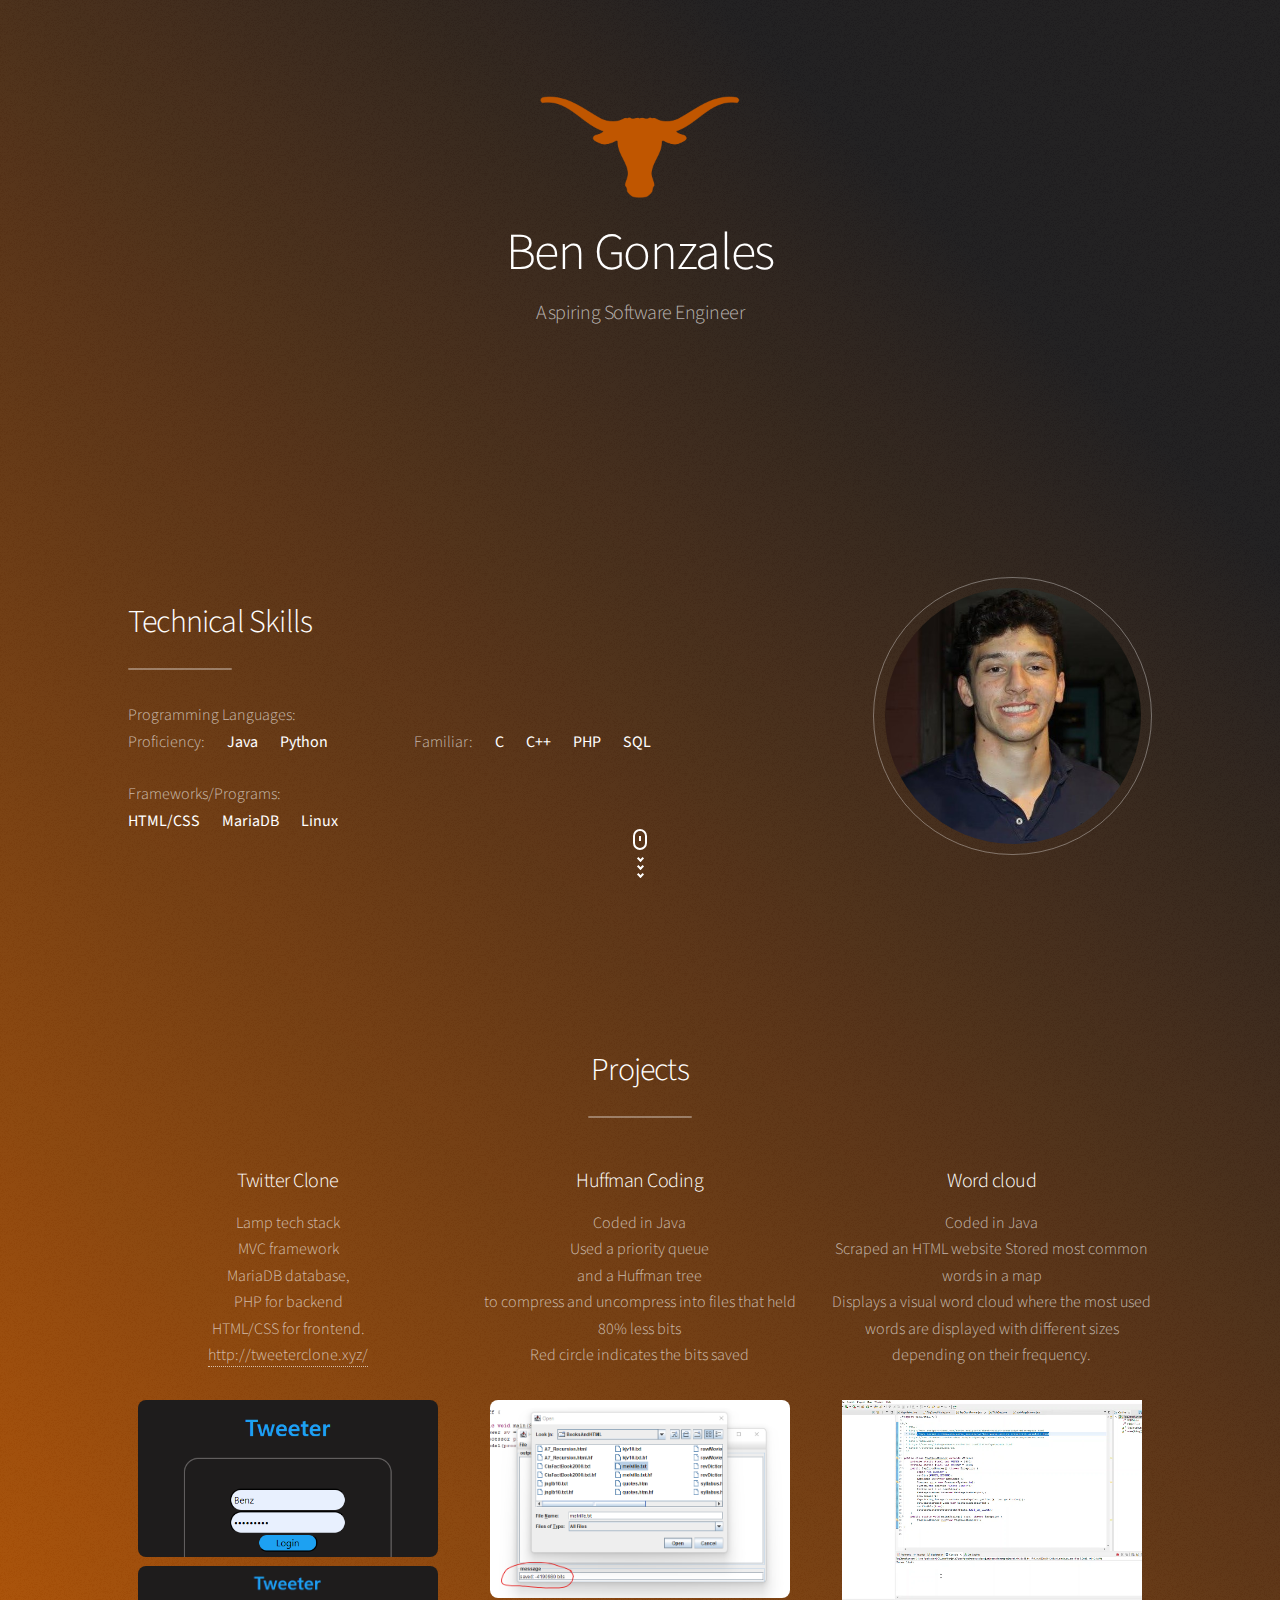
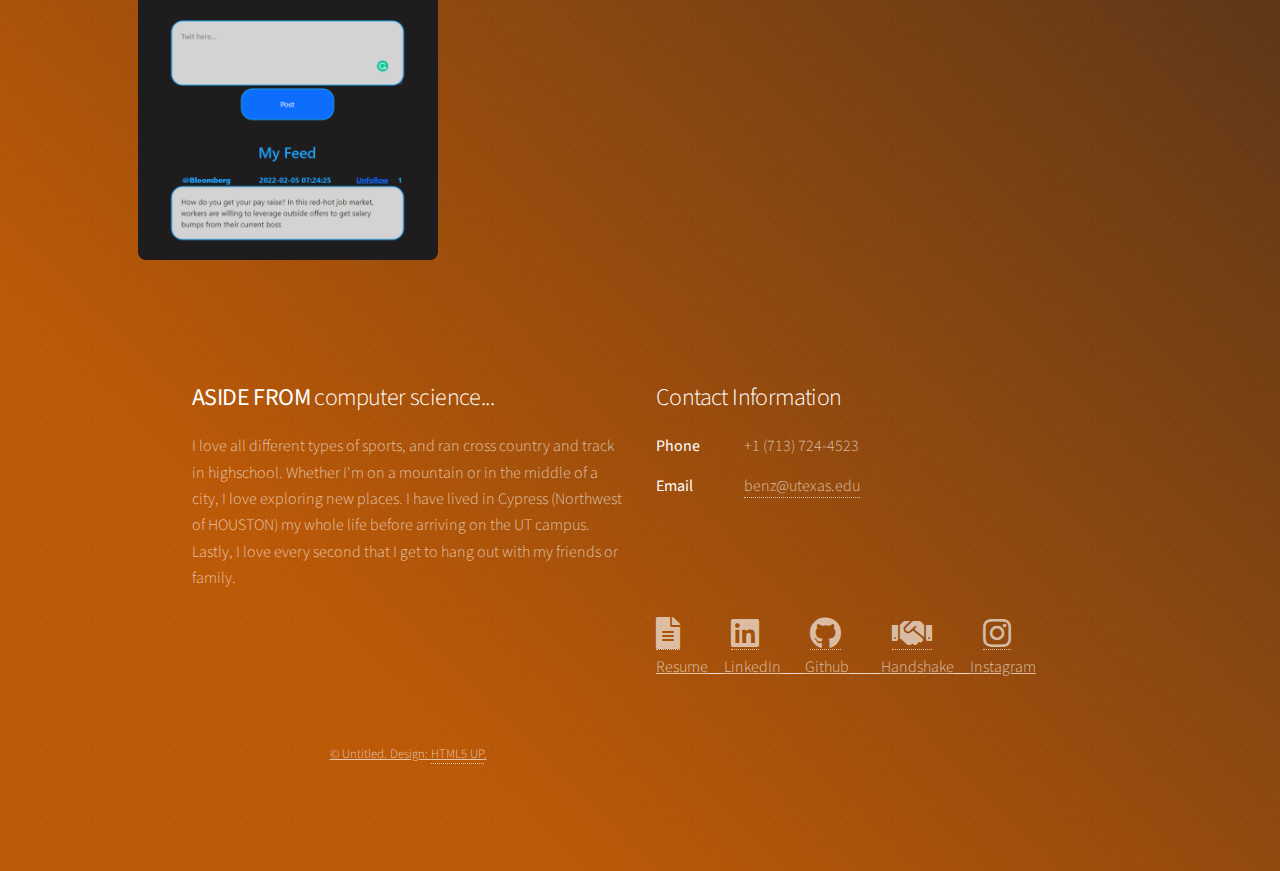
<file: index.html>
<!DOCTYPE HTML>
<html>
	<head>
		<title>Benz</title>
		<meta charset="utf-8" />
		<meta name="viewport" content="width=device-width, initial-scale=1, user-scalable=no" />
		<link rel="shortcut icon" type="image/png" href="images/utlogo.png">
		<link rel="stylesheet" href="assets/css/main.css" />
		<noscript><link rel="stylesheet" href="assets/css/noscript.css" /></noscript>
	</head>
	<body class="is-preload">

		<!-- Wrapper -->
			<div id="wrapper">

				<!-- Header -->
					<header id="header" class="alt">
						<span class="logo" ><img width="200" src="images/utlogo.png" alt="" /></span>
						<h1>Ben Gonzales</h1>
						<p>Aspiring Software Engineer</p>
					</header>
					<br><br><br>
					<a href="#">
						<div id="mouse-scroll">
						  <div class="mouse">
							<div class="mouse-in"></div>
						  </div>
						  <div>
							  <span class="down-arrow-1"></span>
							  <span class="down-arrow-2"></span>
							  <span class="down-arrow-3"></span>
						   </div>
						</div>
						</a>
					<br><br><br>
				<!-- Introduction -->
					<section id="intro" class="main">
						<div class="spotlight">
							<div class="content">
								<header class="major">
									<h2>Technical Skills</h2>
								</header>
								<p>Programming Languages:<br>
									 Proficiency: &emsp; <b>Java</b> &emsp; <b>Python</b> &emsp;&emsp;&emsp;&emsp;&emsp; 
									 Familiar: &emsp; <b>C</b> &emsp; <b>C++</b> &emsp; <b>PHP</b> &emsp; <b>SQL</b> <br>
									 <br>
									Frameworks/Programs: <br>
									<b>HTML/CSS</b> &emsp; <b>MariaDB</b> &emsp; <b>Linux</b>
								</p>
							</div>
							<span class="image"><img src="images/profile.jpg" alt="" /></span>
						</div>
					</section>
					<br> <br> <br> <br> <br> <br>
				<!-- First Section -->
					<section id="first" class="main special">
						<header class="major">
							<h2>Projects</h2>
						</header>
						<ul class="features">
							<li>
								<h3>Twitter Clone</h3>
								<p> Lamp tech stack <br>
									MVC framework <br>
									MariaDB database, <br>
									PHP for backend<br>
									HTML/CSS for frontend. <br>
									<a link="http://www.tweeterclone.xyz/">http://tweeterclone.xyz/</a> 
								</p>
								<span class="image"><img src="images/tweeterlogin.png" alt="" width="300"/></span>
								<span class="image"><img src="images/tweeterhome.png" alt="" width="300"/></span>
							</li>
							<li>
								<h3>Huffman Coding</h3>
								<p> Coded in Java <br>
									Used a priority queue <br> 
									and a Huffman tree <br>
									to compress and uncompress into files that held 80% less bits<br>
									Red circle indicates the bits saved

								</p>
								<span class="image"><img src="images/huffpic.png" alt="" width="300"/></span>

							</li>
							<li>
								<h3>Word cloud</h3>
								<p> Coded in Java <br>
									Scraped an HTML website
									Stored most common words in a map <br>
									Displays a visual word cloud where the most used words are displayed with different sizes depending on their frequency.
								</p>
								<video width="300" playsinline autoplay muted loop>
									<source src="images/TagCloudRep.mp4" type="video/mp4">
								</video>
							</li>
						</ul>
						<footer class="major">
						</footer>
					</section>

				<!-- Footer -->
					<footer id="footer">
						<section>
							<h2><b>ASIDE FROM</b> computer science...</h2>
							<p>I love all different types of sports, and ran cross country and track in highschool. Whether I'm on a mountain or in the middle of a city,
								I love exploring new places. I have lived in Cypress (Northwest of HOUSTON) my whole life before arriving on the UT campus. Lastly, I love every
								second that I get to hang out with my friends or family.</p>
						</section>
						<section>
							<h2>Contact Information</h2>
							<dl class="alt">
								<dt>Phone</dt>
								<dd>+1 (713) 724-4523</dd>
								<dt>Email</dt>
								<dd><a href="benz@utexas.edu">benz@utexas.edu</a></dd>
							</dl>
							<ul class="icons">
								<li><a href="files/Ben_Gonzales's_Resume.pdf" class="fas fa-file-alt fa-2x"></a></li>
								<li><a href="https://www.linkedin.com/in/benjamin-gonzales-6606131bb/" class="fab fa-linkedin fa-2x"></a></li>
								<li><a href="https://github.com/Benzales" class="fab fa-github fa-2x"></a></li>
								<li><a href="https://utaustin.joinhandshake.com/users/32537235" class="fas fa-handshake fa-2x"></a></li>
								<li><a href="https://www.instagram.com/_bengonzales/" class="fab fa-instagram fa-2x"></a></li>
								<p><u>Resume__LinkedIn___Github____Handshake__Instagram</p>
							</ul>
						</section>
						<p class="copyright">&copy; Untitled. Design: <a href="https://html5up.net">HTML5 UP</a>.</p>
					</footer>

			</div>

		<!-- Scripts -->
			<script src="assets/js/jquery.min.js"></script>
			<script src="assets/js/jquery.scrollex.min.js"></script>
			<script src="assets/js/jquery.scrolly.min.js"></script>
			<script src="assets/js/browser.min.js"></script>
			<script src="assets/js/breakpoints.min.js"></script>
			<script src="assets/js/util.js"></script>
			<script src="assets/js/main.js"></script>

	</body>
</html>
</file>
<file: assets/css/noscript.css>
/*
	Stellar by HTML5 UP
	html5up.net | @ajlkn
	Free for personal and commercial use under the CCA 3.0 license (html5up.net/license)
*/

/* Header */

	body.is-preload #header.alt > * {
		opacity: 1;
	}

	body.is-preload #header.alt .logo {
		-moz-transform: none;
		-webkit-transform: none;
		-ms-transform: none;
		transform: none;
	}
</file>
<file: assets/css/main.css>
@import url(fontawesome-all.min.css);
@import 'https://fonts.googleapis.com/css?family=Source+Sans+Pro:300,400';

/*
	Stellar by HTML5 UP
	html5up.net | @ajlkn
	Free for personal and commercial use under the CCA 3.0 license (html5up.net/license)
*/

html, body, div, span, applet, object,
iframe, h1, h2, h3, h4, h5, h6, p, blockquote,
pre, a, abbr, acronym, address, big, cite,
code, del, dfn, em, img, ins, kbd, q, s, samp,
small, strike, strong, sub, sup, tt, var, b,
u, i, center, dl, dt, dd, ol, ul, li, fieldset,
form, label, legend, table, caption, tbody,
tfoot, thead, tr, th, td, article, aside,
canvas, details, embed, figure, figcaption,
footer, header, hgroup, menu, nav, output, ruby,
section, summary, time, mark, audio, video {
	margin: 0;
	padding: 0;
	border: 0;
	font-size: 100%;
	font: inherit;
	vertical-align: baseline;}

article, aside, details, figcaption, figure,
footer, header, hgroup, menu, nav, section {
	display: block;}

body {
	line-height: 1;
}

ol, ul {
	list-style: none;
}

blockquote, q {
	quotes: none;
}

	blockquote:before, blockquote:after, q:before, q:after {
		content: '';
		content: none;
	}

table {
	border-collapse: collapse;
	border-spacing: 0;
}

body {
	-webkit-text-size-adjust: none;
}

mark {
	background-color: transparent;
	color: inherit;
}

input::-moz-focus-inner {
	border: 0;
	padding: 0;
}

input, select, textarea {
	-moz-appearance: none;
	-webkit-appearance: none;
	-ms-appearance: none;
	appearance: none;
}

/* Basic */

	@-ms-viewport {
		width: device-width;
	}

	body {
		-ms-overflow-style: scrollbar;
	}

	@media screen and (max-width: 480px) {

		html, body {
			min-width: 320px;
		}

	}

	html {
		box-sizing: border-box;
	}

	*, *:before, *:after {
		box-sizing: inherit;
	}

	body {
		background-color: #1E1C1C;
		background-image: url("images/overlay.png"), -moz-linear-gradient(45deg, #bf5700 15%, #1E1C1C 85%);
		background-image: url("images/overlay.png"), -webkit-linear-gradient(45deg, #bf5700 15%, #1E1C1C 85%);
		background-image: url("images/overlay.png"), -ms-linear-gradient(45deg, #bf5700 15%, #1E1C1C 85%);
		background-image: url("images/overlay.png"), linear-gradient(45deg, #bf5700 15%, #1E1C1C 85%);
	}

		body.is-preload *, body.is-preload *:before, body.is-preload *:after {
			-moz-animation: none !important;
			-webkit-animation: none !important;
			-ms-animation: none !important;
			animation: none !important;
			-moz-transition: none !important;
			-webkit-transition: none !important;
			-ms-transition: none !important;
			transition: none !important;
		}

/* Type */

	body {
		background-color: #1E1C1C;
		color: rgba(255, 255, 255, 0.65);
	}

	body, input, select, textarea {
		font-family: "Source Sans Pro", Helvetica, sans-serif;
		font-size: 17pt;
		font-weight: 300;
		line-height: 1.65;
	}

		@media screen and (max-width: 1680px) {

			body, input, select, textarea {
				font-size: 14pt;
			}

		}

		@media screen and (max-width: 1280px) {

			body, input, select, textarea {
				font-size: 12pt;
			}

		}

		@media screen and (max-width: 360px) {

			body, input, select, textarea {
				font-size: 11pt;
			}

		}

	a {
		-moz-transition: color 0.2s ease, border-bottom 0.2s ease;
		-webkit-transition: color 0.2s ease, border-bottom 0.2s ease;
		-ms-transition: color 0.2s ease, border-bottom 0.2s ease;
		transition: color 0.2s ease, border-bottom 0.2s ease;
		text-decoration: none;
		border-bottom: dotted 1px;
		color: inherit;
	}

		a:hover {
			border-bottom-color: transparent;
		}

	strong, b {
		font-weight: 400;
	}

	em, i {
		font-style: italic;
	}

	p {
		margin: 0 0 2em 0;
	}

		p.content {
			-moz-columns: 20em 2;
			-webkit-columns: 20em 2;
			-ms-columns: 20em 2;
			columns: 20em 2;
			-moz-column-gap: 2em;
			-webkit-column-gap: 2em;
			-ms-column-gap: 2em;
			column-gap: 2em;
			text-align: justify;
		}

	h1, h2, h3, h4, h5, h6 {
		font-weight: 300;
		line-height: 1.5;
		margin: 0 0 0.7em 0;
		letter-spacing: -0.025em;
	}

		h1 a, h2 a, h3 a, h4 a, h5 a, h6 a {
			color: inherit;
			text-decoration: none;
		}

	h1 {
		font-size: 2.5em;
		line-height: 1.2;
	}

	h2 {
		font-size: 1.5em;
	}

	h3 {
		font-size: 1.25em;
	}

	h4 {
		font-size: 1.1em;
	}

	h5 {
		font-size: 0.9em;
	}

	h6 {
		font-size: 0.7em;
	}

	@media screen and (max-width: 736px) {

		h1 {
			font-size: 2em;
		}

	}

	sub {
		font-size: 0.8em;
		position: relative;
		top: 0.5em;
	}

	sup {
		font-size: 0.8em;
		position: relative;
		top: -0.5em;
	}

	blockquote {
		border-left: solid 4px;
		font-style: italic;
		margin: 0 0 2em 0;
		padding: 0.5em 0 0.5em 2em;
	}

	code {
		border-radius: 8px;
		border: solid 1px;
		font-family: "Courier New", monospace;
		font-size: 0.9em;
		margin: 0 0.25em;
		padding: 0.25em 0.65em;
	}

	pre {
		-webkit-overflow-scrolling: touch;
		font-family: "Courier New", monospace;
		font-size: 0.9em;
		margin: 0 0 2em 0;
	}

		pre code {
			display: block;
			line-height: 1.75;
			padding: 1em 1.5em;
			overflow-x: auto;
		}

	hr {
		border: 0;
		border-bottom: solid 1px;
		margin: 2em 0;
	}

		hr.major {
			margin: 3em 0;
		}

	.align-left {
		text-align: left;
	}

	.align-center {
		text-align: center;
	}

	.align-right {
		text-align: right;
	}

	input, select, textarea {
		color: #ffffff;
	}

	a:hover {
		color: #ffffff;
	}

	strong, b {
		color: #ffffff;
	}

	h1, h2, h3, h4, h5, h6 {
		color: #ffffff;
	}

	blockquote {
		border-left-color: rgba(255, 255, 255, 0.35);
	}

	code {
		background: rgba(255, 255, 255, 0.075);
		border-color: rgba(255, 255, 255, 0.35);
	}

	hr {
		border-bottom-color: rgba(255, 255, 255, 0.35);
	}

/* Row */

	.row {
		display: flex;
		flex-wrap: wrap;
		box-sizing: border-box;
		align-items: stretch;
	}

		.row > * {
			box-sizing: border-box;
		}

		.row.gtr-uniform > * > :last-child {
			margin-bottom: 0;
		}

		.row.aln-left {
			justify-content: flex-start;
		}

		.row.aln-center {
			justify-content: center;
		}

		.row.aln-right {
			justify-content: flex-end;
		}

		.row.aln-top {
			align-items: flex-start;
		}

		.row.aln-middle {
			align-items: center;
		}

		.row.aln-bottom {
			align-items: flex-end;
		}

		.row > .imp {
			order: -1;
		}

		.row > .col-1 {
			width: 8.33333%;
		}

		.row > .off-1 {
			margin-left: 8.33333%;
		}

		.row > .col-2 {
			width: 16.66667%;
		}

		.row > .off-2 {
			margin-left: 16.66667%;
		}

		.row > .col-3 {
			width: 25%;
		}

		.row > .off-3 {
			margin-left: 25%;
		}

		.row > .col-4 {
			width: 33.33333%;
		}

		.row > .off-4 {
			margin-left: 33.33333%;
		}

		.row > .col-5 {
			width: 41.66667%;
		}

		.row > .off-5 {
			margin-left: 41.66667%;
		}

		.row > .col-6 {
			width: 50%;
		}

		.row > .off-6 {
			margin-left: 50%;
		}

		.row > .col-7 {
			width: 58.33333%;
		}

		.row > .off-7 {
			margin-left: 58.33333%;
		}

		.row > .col-8 {
			width: 66.66667%;
		}

		.row > .off-8 {
			margin-left: 66.66667%;
		}

		.row > .col-9 {
			width: 75%;
		}

		.row > .off-9 {
			margin-left: 75%;
		}

		.row > .col-10 {
			width: 83.33333%;
		}

		.row > .off-10 {
			margin-left: 83.33333%;
		}

		.row > .col-11 {
			width: 91.66667%;
		}

		.row > .off-11 {
			margin-left: 91.66667%;
		}

		.row > .col-12 {
			width: 100%;
		}

		.row > .off-12 {
			margin-left: 100%;
		}

		.row.gtr-0 {
			margin-top: 0;
			margin-left: 0em;
		}

			.row.gtr-0 > * {
				padding: 0 0 0 0em;
			}

			.row.gtr-0.gtr-uniform {
				margin-top: 0em;
			}

				.row.gtr-0.gtr-uniform > * {
					padding-top: 0em;
				}

		.row.gtr-25 {
			margin-top: 0;
			margin-left: -0.375em;
		}

			.row.gtr-25 > * {
				padding: 0 0 0 0.375em;
			}

			.row.gtr-25.gtr-uniform {
				margin-top: -0.375em;
			}

				.row.gtr-25.gtr-uniform > * {
					padding-top: 0.375em;
				}

		.row.gtr-50 {
			margin-top: 0;
			margin-left: -0.75em;
		}

			.row.gtr-50 > * {
				padding: 0 0 0 0.75em;
			}

			.row.gtr-50.gtr-uniform {
				margin-top: -0.75em;
			}

				.row.gtr-50.gtr-uniform > * {
					padding-top: 0.75em;
				}

		.row {
			margin-top: 0;
			margin-left: -1.5em;
		}

			.row > * {
				padding: 0 0 0 1.5em;
			}

			.row.gtr-uniform {
				margin-top: -1.5em;
			}

				.row.gtr-uniform > * {
					padding-top: 1.5em;
				}

		.row.gtr-150 {
			margin-top: 0;
			margin-left: -2.25em;
		}

			.row.gtr-150 > * {
				padding: 0 0 0 2.25em;
			}

			.row.gtr-150.gtr-uniform {
				margin-top: -2.25em;
			}

				.row.gtr-150.gtr-uniform > * {
					padding-top: 2.25em;
				}

		.row.gtr-200 {
			margin-top: 0;
			margin-left: -3em;
		}

			.row.gtr-200 > * {
				padding: 0 0 0 3em;
			}

			.row.gtr-200.gtr-uniform {
				margin-top: -3em;
			}

				.row.gtr-200.gtr-uniform > * {
					padding-top: 3em;
				}

		@media screen and (max-width: 1680px) {

			.row {
				display: flex;
				flex-wrap: wrap;
				box-sizing: border-box;
				align-items: stretch;
			}

				.row > * {
					box-sizing: border-box;
				}

				.row.gtr-uniform > * > :last-child {
					margin-bottom: 0;
				}

				.row.aln-left {
					justify-content: flex-start;
				}

				.row.aln-center {
					justify-content: center;
				}

				.row.aln-right {
					justify-content: flex-end;
				}

				.row.aln-top {
					align-items: flex-start;
				}

				.row.aln-middle {
					align-items: center;
				}

				.row.aln-bottom {
					align-items: flex-end;
				}

				.row > .imp-xlarge {
					order: -1;
				}

				.row > .col-1-xlarge {
					width: 8.33333%;
				}

				.row > .off-1-xlarge {
					margin-left: 8.33333%;
				}

				.row > .col-2-xlarge {
					width: 16.66667%;
				}

				.row > .off-2-xlarge {
					margin-left: 16.66667%;
				}

				.row > .col-3-xlarge {
					width: 25%;
				}

				.row > .off-3-xlarge {
					margin-left: 25%;
				}

				.row > .col-4-xlarge {
					width: 33.33333%;
				}

				.row > .off-4-xlarge {
					margin-left: 33.33333%;
				}

				.row > .col-5-xlarge {
					width: 41.66667%;
				}

				.row > .off-5-xlarge {
					margin-left: 41.66667%;
				}

				.row > .col-6-xlarge {
					width: 50%;
				}

				.row > .off-6-xlarge {
					margin-left: 50%;
				}

				.row > .col-7-xlarge {
					width: 58.33333%;
				}

				.row > .off-7-xlarge {
					margin-left: 58.33333%;
				}

				.row > .col-8-xlarge {
					width: 66.66667%;
				}

				.row > .off-8-xlarge {
					margin-left: 66.66667%;
				}

				.row > .col-9-xlarge {
					width: 75%;
				}

				.row > .off-9-xlarge {
					margin-left: 75%;
				}

				.row > .col-10-xlarge {
					width: 83.33333%;
				}

				.row > .off-10-xlarge {
					margin-left: 83.33333%;
				}

				.row > .col-11-xlarge {
					width: 91.66667%;
				}

				.row > .off-11-xlarge {
					margin-left: 91.66667%;
				}

				.row > .col-12-xlarge {
					width: 100%;
				}

				.row > .off-12-xlarge {
					margin-left: 100%;
				}

				.row.gtr-0 {
					margin-top: 0;
					margin-left: 0em;
				}

					.row.gtr-0 > * {
						padding: 0 0 0 0em;
					}

					.row.gtr-0.gtr-uniform {
						margin-top: 0em;
					}

						.row.gtr-0.gtr-uniform > * {
							padding-top: 0em;
						}

				.row.gtr-25 {
					margin-top: 0;
					margin-left: -0.375em;
				}

					.row.gtr-25 > * {
						padding: 0 0 0 0.375em;
					}

					.row.gtr-25.gtr-uniform {
						margin-top: -0.375em;
					}

						.row.gtr-25.gtr-uniform > * {
							padding-top: 0.375em;
						}

				.row.gtr-50 {
					margin-top: 0;
					margin-left: -0.75em;
				}

					.row.gtr-50 > * {
						padding: 0 0 0 0.75em;
					}

					.row.gtr-50.gtr-uniform {
						margin-top: -0.75em;
					}

						.row.gtr-50.gtr-uniform > * {
							padding-top: 0.75em;
						}

				.row {
					margin-top: 0;
					margin-left: -1.5em;
				}

					.row > * {
						padding: 0 0 0 1.5em;
					}

					.row.gtr-uniform {
						margin-top: -1.5em;
					}

						.row.gtr-uniform > * {
							padding-top: 1.5em;
						}

				.row.gtr-150 {
					margin-top: 0;
					margin-left: -2.25em;
				}

					.row.gtr-150 > * {
						padding: 0 0 0 2.25em;
					}

					.row.gtr-150.gtr-uniform {
						margin-top: -2.25em;
					}

						.row.gtr-150.gtr-uniform > * {
							padding-top: 2.25em;
						}

				.row.gtr-200 {
					margin-top: 0;
					margin-left: -3em;
				}

					.row.gtr-200 > * {
						padding: 0 0 0 3em;
					}

					.row.gtr-200.gtr-uniform {
						margin-top: -3em;
					}

						.row.gtr-200.gtr-uniform > * {
							padding-top: 3em;
						}

		}

		@media screen and (max-width: 1280px) {

			.row {
				display: flex;
				flex-wrap: wrap;
				box-sizing: border-box;
				align-items: stretch;
			}

				.row > * {
					box-sizing: border-box;
				}

				.row.gtr-uniform > * > :last-child {
					margin-bottom: 0;
				}

				.row.aln-left {
					justify-content: flex-start;
				}

				.row.aln-center {
					justify-content: center;
				}

				.row.aln-right {
					justify-content: flex-end;
				}

				.row.aln-top {
					align-items: flex-start;
				}

				.row.aln-middle {
					align-items: center;
				}

				.row.aln-bottom {
					align-items: flex-end;
				}

				.row > .imp-large {
					order: -1;
				}

				.row > .col-1-large {
					width: 8.33333%;
				}

				.row > .off-1-large {
					margin-left: 8.33333%;
				}

				.row > .col-2-large {
					width: 16.66667%;
				}

				.row > .off-2-large {
					margin-left: 16.66667%;
				}

				.row > .col-3-large {
					width: 25%;
				}

				.row > .off-3-large {
					margin-left: 25%;
				}

				.row > .col-4-large {
					width: 33.33333%;
				}

				.row > .off-4-large {
					margin-left: 33.33333%;
				}

				.row > .col-5-large {
					width: 41.66667%;
				}

				.row > .off-5-large {
					margin-left: 41.66667%;
				}

				.row > .col-6-large {
					width: 50%;
				}

				.row > .off-6-large {
					margin-left: 50%;
				}

				.row > .col-7-large {
					width: 58.33333%;
				}

				.row > .off-7-large {
					margin-left: 58.33333%;
				}

				.row > .col-8-large {
					width: 66.66667%;
				}

				.row > .off-8-large {
					margin-left: 66.66667%;
				}

				.row > .col-9-large {
					width: 75%;
				}

				.row > .off-9-large {
					margin-left: 75%;
				}

				.row > .col-10-large {
					width: 83.33333%;
				}

				.row > .off-10-large {
					margin-left: 83.33333%;
				}

				.row > .col-11-large {
					width: 91.66667%;
				}

				.row > .off-11-large {
					margin-left: 91.66667%;
				}

				.row > .col-12-large {
					width: 100%;
				}

				.row > .off-12-large {
					margin-left: 100%;
				}

				.row.gtr-0 {
					margin-top: 0;
					margin-left: 0em;
				}

					.row.gtr-0 > * {
						padding: 0 0 0 0em;
					}

					.row.gtr-0.gtr-uniform {
						margin-top: 0em;
					}

						.row.gtr-0.gtr-uniform > * {
							padding-top: 0em;
						}

				.row.gtr-25 {
					margin-top: 0;
					margin-left: -0.375em;
				}

					.row.gtr-25 > * {
						padding: 0 0 0 0.375em;
					}

					.row.gtr-25.gtr-uniform {
						margin-top: -0.375em;
					}

						.row.gtr-25.gtr-uniform > * {
							padding-top: 0.375em;
						}

				.row.gtr-50 {
					margin-top: 0;
					margin-left: -0.75em;
				}

					.row.gtr-50 > * {
						padding: 0 0 0 0.75em;
					}

					.row.gtr-50.gtr-uniform {
						margin-top: -0.75em;
					}

						.row.gtr-50.gtr-uniform > * {
							padding-top: 0.75em;
						}

				.row {
					margin-top: 0;
					margin-left: -1.5em;
				}

					.row > * {
						padding: 0 0 0 1.5em;
					}

					.row.gtr-uniform {
						margin-top: -1.5em;
					}

						.row.gtr-uniform > * {
							padding-top: 1.5em;
						}

				.row.gtr-150 {
					margin-top: 0;
					margin-left: -2.25em;
				}

					.row.gtr-150 > * {
						padding: 0 0 0 2.25em;
					}

					.row.gtr-150.gtr-uniform {
						margin-top: -2.25em;
					}

						.row.gtr-150.gtr-uniform > * {
							padding-top: 2.25em;
						}

				.row.gtr-200 {
					margin-top: 0;
					margin-left: -3em;
				}

					.row.gtr-200 > * {
						padding: 0 0 0 3em;
					}

					.row.gtr-200.gtr-uniform {
						margin-top: -3em;
					}

						.row.gtr-200.gtr-uniform > * {
							padding-top: 3em;
						}

		}

		@media screen and (max-width: 980px) {

			.row {
				display: flex;
				flex-wrap: wrap;
				box-sizing: border-box;
				align-items: stretch;
			}

				.row > * {
					box-sizing: border-box;
				}

				.row.gtr-uniform > * > :last-child {
					margin-bottom: 0;
				}

				.row.aln-left {
					justify-content: flex-start;
				}

				.row.aln-center {
					justify-content: center;
				}

				.row.aln-right {
					justify-content: flex-end;
				}

				.row.aln-top {
					align-items: flex-start;
				}

				.row.aln-middle {
					align-items: center;
				}

				.row.aln-bottom {
					align-items: flex-end;
				}

				.row > .imp-medium {
					order: -1;
				}

				.row > .col-1-medium {
					width: 8.33333%;
				}

				.row > .off-1-medium {
					margin-left: 8.33333%;
				}

				.row > .col-2-medium {
					width: 16.66667%;
				}

				.row > .off-2-medium {
					margin-left: 16.66667%;
				}

				.row > .col-3-medium {
					width: 25%;
				}

				.row > .off-3-medium {
					margin-left: 25%;
				}

				.row > .col-4-medium {
					width: 33.33333%;
				}

				.row > .off-4-medium {
					margin-left: 33.33333%;
				}

				.row > .col-5-medium {
					width: 41.66667%;
				}

				.row > .off-5-medium {
					margin-left: 41.66667%;
				}

				.row > .col-6-medium {
					width: 50%;
				}

				.row > .off-6-medium {
					margin-left: 50%;
				}

				.row > .col-7-medium {
					width: 58.33333%;
				}

				.row > .off-7-medium {
					margin-left: 58.33333%;
				}

				.row > .col-8-medium {
					width: 66.66667%;
				}

				.row > .off-8-medium {
					margin-left: 66.66667%;
				}

				.row > .col-9-medium {
					width: 75%;
				}

				.row > .off-9-medium {
					margin-left: 75%;
				}

				.row > .col-10-medium {
					width: 83.33333%;
				}

				.row > .off-10-medium {
					margin-left: 83.33333%;
				}

				.row > .col-11-medium {
					width: 91.66667%;
				}

				.row > .off-11-medium {
					margin-left: 91.66667%;
				}

				.row > .col-12-medium {
					width: 100%;
				}

				.row > .off-12-medium {
					margin-left: 100%;
				}

				.row.gtr-0 {
					margin-top: 0;
					margin-left: 0em;
				}

					.row.gtr-0 > * {
						padding: 0 0 0 0em;
					}

					.row.gtr-0.gtr-uniform {
						margin-top: 0em;
					}

						.row.gtr-0.gtr-uniform > * {
							padding-top: 0em;
						}

				.row.gtr-25 {
					margin-top: 0;
					margin-left: -0.375em;
				}

					.row.gtr-25 > * {
						padding: 0 0 0 0.375em;
					}

					.row.gtr-25.gtr-uniform {
						margin-top: -0.375em;
					}

						.row.gtr-25.gtr-uniform > * {
							padding-top: 0.375em;
						}

				.row.gtr-50 {
					margin-top: 0;
					margin-left: -0.75em;
				}

					.row.gtr-50 > * {
						padding: 0 0 0 0.75em;
					}

					.row.gtr-50.gtr-uniform {
						margin-top: -0.75em;
					}

						.row.gtr-50.gtr-uniform > * {
							padding-top: 0.75em;
						}

				.row {
					margin-top: 0;
					margin-left: -1.5em;
				}

					.row > * {
						padding: 0 0 0 1.5em;
					}

					.row.gtr-uniform {
						margin-top: -1.5em;
					}

						.row.gtr-uniform > * {
							padding-top: 1.5em;
						}

				.row.gtr-150 {
					margin-top: 0;
					margin-left: -2.25em;
				}

					.row.gtr-150 > * {
						padding: 0 0 0 2.25em;
					}

					.row.gtr-150.gtr-uniform {
						margin-top: -2.25em;
					}

						.row.gtr-150.gtr-uniform > * {
							padding-top: 2.25em;
						}

				.row.gtr-200 {
					margin-top: 0;
					margin-left: -3em;
				}

					.row.gtr-200 > * {
						padding: 0 0 0 3em;
					}

					.row.gtr-200.gtr-uniform {
						margin-top: -3em;
					}

						.row.gtr-200.gtr-uniform > * {
							padding-top: 3em;
						}

		}

		@media screen and (max-width: 736px) {

			.row {
				display: flex;
				flex-wrap: wrap;
				box-sizing: border-box;
				align-items: stretch;
			}

				.row > * {
					box-sizing: border-box;
				}

				.row.gtr-uniform > * > :last-child {
					margin-bottom: 0;
				}

				.row.aln-left {
					justify-content: flex-start;
				}

				.row.aln-center {
					justify-content: center;
				}

				.row.aln-right {
					justify-content: flex-end;
				}

				.row.aln-top {
					align-items: flex-start;
				}

				.row.aln-middle {
					align-items: center;
				}

				.row.aln-bottom {
					align-items: flex-end;
				}

				.row > .imp-small {
					order: -1;
				}

				.row > .col-1-small {
					width: 8.33333%;
				}

				.row > .off-1-small {
					margin-left: 8.33333%;
				}

				.row > .col-2-small {
					width: 16.66667%;
				}

				.row > .off-2-small {
					margin-left: 16.66667%;
				}

				.row > .col-3-small {
					width: 25%;
				}

				.row > .off-3-small {
					margin-left: 25%;
				}

				.row > .col-4-small {
					width: 33.33333%;
				}

				.row > .off-4-small {
					margin-left: 33.33333%;
				}

				.row > .col-5-small {
					width: 41.66667%;
				}

				.row > .off-5-small {
					margin-left: 41.66667%;
				}

				.row > .col-6-small {
					width: 50%;
				}

				.row > .off-6-small {
					margin-left: 50%;
				}

				.row > .col-7-small {
					width: 58.33333%;
				}

				.row > .off-7-small {
					margin-left: 58.33333%;
				}

				.row > .col-8-small {
					width: 66.66667%;
				}

				.row > .off-8-small {
					margin-left: 66.66667%;
				}

				.row > .col-9-small {
					width: 75%;
				}

				.row > .off-9-small {
					margin-left: 75%;
				}

				.row > .col-10-small {
					width: 83.33333%;
				}

				.row > .off-10-small {
					margin-left: 83.33333%;
				}

				.row > .col-11-small {
					width: 91.66667%;
				}

				.row > .off-11-small {
					margin-left: 91.66667%;
				}

				.row > .col-12-small {
					width: 100%;
				}

				.row > .off-12-small {
					margin-left: 100%;
				}

				.row.gtr-0 {
					margin-top: 0;
					margin-left: 0em;
				}

					.row.gtr-0 > * {
						padding: 0 0 0 0em;
					}

					.row.gtr-0.gtr-uniform {
						margin-top: 0em;
					}

						.row.gtr-0.gtr-uniform > * {
							padding-top: 0em;
						}

				.row.gtr-25 {
					margin-top: 0;
					margin-left: -0.25em;
				}

					.row.gtr-25 > * {
						padding: 0 0 0 0.25em;
					}

					.row.gtr-25.gtr-uniform {
						margin-top: -0.25em;
					}

						.row.gtr-25.gtr-uniform > * {
							padding-top: 0.25em;
						}

				.row.gtr-50 {
					margin-top: 0;
					margin-left: -0.5em;
				}

					.row.gtr-50 > * {
						padding: 0 0 0 0.5em;
					}

					.row.gtr-50.gtr-uniform {
						margin-top: -0.5em;
					}

						.row.gtr-50.gtr-uniform > * {
							padding-top: 0.5em;
						}

				.row {
					margin-top: 0;
					margin-left: -1em;
				}

					.row > * {
						padding: 0 0 0 1em;
					}

					.row.gtr-uniform {
						margin-top: -1em;
					}

						.row.gtr-uniform > * {
							padding-top: 1em;
						}

				.row.gtr-150 {
					margin-top: 0;
					margin-left: -1.5em;
				}

					.row.gtr-150 > * {
						padding: 0 0 0 1.5em;
					}

					.row.gtr-150.gtr-uniform {
						margin-top: -1.5em;
					}

						.row.gtr-150.gtr-uniform > * {
							padding-top: 1.5em;
						}

				.row.gtr-200 {
					margin-top: 0;
					margin-left: -2em;
				}

					.row.gtr-200 > * {
						padding: 0 0 0 2em;
					}

					.row.gtr-200.gtr-uniform {
						margin-top: -2em;
					}

						.row.gtr-200.gtr-uniform > * {
							padding-top: 2em;
						}

		}

		@media screen and (max-width: 480px) {

			.row {
				display: flex;
				flex-wrap: wrap;
				box-sizing: border-box;
				align-items: stretch;
			}

				.row > * {
					box-sizing: border-box;
				}

				.row.gtr-uniform > * > :last-child {
					margin-bottom: 0;
				}

				.row.aln-left {
					justify-content: flex-start;
				}

				.row.aln-center {
					justify-content: center;
				}

				.row.aln-right {
					justify-content: flex-end;
				}

				.row.aln-top {
					align-items: flex-start;
				}

				.row.aln-middle {
					align-items: center;
				}

				.row.aln-bottom {
					align-items: flex-end;
				}

				.row > .imp-xsmall {
					order: -1;
				}

				.row > .col-1-xsmall {
					width: 8.33333%;
				}

				.row > .off-1-xsmall {
					margin-left: 8.33333%;
				}

				.row > .col-2-xsmall {
					width: 16.66667%;
				}

				.row > .off-2-xsmall {
					margin-left: 16.66667%;
				}

				.row > .col-3-xsmall {
					width: 25%;
				}

				.row > .off-3-xsmall {
					margin-left: 25%;
				}

				.row > .col-4-xsmall {
					width: 33.33333%;
				}

				.row > .off-4-xsmall {
					margin-left: 33.33333%;
				}

				.row > .col-5-xsmall {
					width: 41.66667%;
				}

				.row > .off-5-xsmall {
					margin-left: 41.66667%;
				}

				.row > .col-6-xsmall {
					width: 50%;
				}

				.row > .off-6-xsmall {
					margin-left: 50%;
				}

				.row > .col-7-xsmall {
					width: 58.33333%;
				}

				.row > .off-7-xsmall {
					margin-left: 58.33333%;
				}

				.row > .col-8-xsmall {
					width: 66.66667%;
				}

				.row > .off-8-xsmall {
					margin-left: 66.66667%;
				}

				.row > .col-9-xsmall {
					width: 75%;
				}

				.row > .off-9-xsmall {
					margin-left: 75%;
				}

				.row > .col-10-xsmall {
					width: 83.33333%;
				}

				.row > .off-10-xsmall {
					margin-left: 83.33333%;
				}

				.row > .col-11-xsmall {
					width: 91.66667%;
				}

				.row > .off-11-xsmall {
					margin-left: 91.66667%;
				}

				.row > .col-12-xsmall {
					width: 100%;
				}

				.row > .off-12-xsmall {
					margin-left: 100%;
				}

				.row.gtr-0 {
					margin-top: 0;
					margin-left: 0em;
				}

					.row.gtr-0 > * {
						padding: 0 0 0 0em;
					}

					.row.gtr-0.gtr-uniform {
						margin-top: 0em;
					}

						.row.gtr-0.gtr-uniform > * {
							padding-top: 0em;
						}

				.row.gtr-25 {
					margin-top: 0;
					margin-left: -0.3125em;
				}

					.row.gtr-25 > * {
						padding: 0 0 0 0.3125em;
					}

					.row.gtr-25.gtr-uniform {
						margin-top: -0.3125em;
					}

						.row.gtr-25.gtr-uniform > * {
							padding-top: 0.3125em;
						}

				.row.gtr-50 {
					margin-top: 0;
					margin-left: -0.625em;
				}

					.row.gtr-50 > * {
						padding: 0 0 0 0.625em;
					}

					.row.gtr-50.gtr-uniform {
						margin-top: -0.625em;
					}

						.row.gtr-50.gtr-uniform > * {
							padding-top: 0.625em;
						}

				.row {
					margin-top: 0;
					margin-left: -1.25em;
				}

					.row > * {
						padding: 0 0 0 1.25em;
					}

					.row.gtr-uniform {
						margin-top: -1.25em;
					}

						.row.gtr-uniform > * {
							padding-top: 1.25em;
						}

				.row.gtr-150 {
					margin-top: 0;
					margin-left: -1.875em;
				}

					.row.gtr-150 > * {
						padding: 0 0 0 1.875em;
					}

					.row.gtr-150.gtr-uniform {
						margin-top: -1.875em;
					}

						.row.gtr-150.gtr-uniform > * {
							padding-top: 1.875em;
						}

				.row.gtr-200 {
					margin-top: 0;
					margin-left: -2.5em;
				}

					.row.gtr-200 > * {
						padding: 0 0 0 2.5em;
					}

					.row.gtr-200.gtr-uniform {
						margin-top: -2.5em;
					}

						.row.gtr-200.gtr-uniform > * {
							padding-top: 2.5em;
						}

		}

/* Box */

	.box {
		border-radius: 8px;
		border: solid;
		margin-bottom: 2em;
		padding: 1.5em;
	}

		.box > :last-child,
		.box > :last-child > :last-child,
		.box > :last-child > :last-child > :last-child {
			margin-bottom: 0;
		}

		.box.alt {
			border: 0;
			border-radius: 0;
			padding: 0;
		}

	.box {
		border-color: rgba(255, 255, 255, 0.35);
	}

/* Button */

	input[type="submit"],
	input[type="reset"],
	input[type="button"],
	button,
	.button {
		-moz-appearance: none;
		-webkit-appearance: none;
		-ms-appearance: none;
		appearance: none;
		-moz-transition: background-color 0.2s ease-in-out, color 0.2s ease-in-out;
		-webkit-transition: background-color 0.2s ease-in-out, color 0.2s ease-in-out;
		-ms-transition: background-color 0.2s ease-in-out, color 0.2s ease-in-out;
		transition: background-color 0.2s ease-in-out, color 0.2s ease-in-out;
		border-radius: 8px;
		border: 0;
		cursor: pointer;
		display: inline-block;
		font-weight: 300;
		height: 2.75em;
		line-height: 2.75em;
		min-width: 9.25em;
		padding: 0 1.5em;
		text-align: center;
		text-decoration: none;
		white-space: nowrap;
	}

		input[type="submit"].icon,
		input[type="reset"].icon,
		input[type="button"].icon,
		button.icon,
		.button.icon {
			padding-left: 1.35em;
		}

			input[type="submit"].icon:before,
			input[type="reset"].icon:before,
			input[type="button"].icon:before,
			button.icon:before,
			.button.icon:before {
				margin-right: 0.5em;
			}

		input[type="submit"].fit,
		input[type="reset"].fit,
		input[type="button"].fit,
		button.fit,
		.button.fit {
			width: 100%;
		}

		input[type="submit"].small,
		input[type="reset"].small,
		input[type="button"].small,
		button.small,
		.button.small {
			font-size: 0.8em;
		}

		input[type="submit"].large,
		input[type="reset"].large,
		input[type="button"].large,
		button.large,
		.button.large {
			font-size: 1.35em;
		}

		input[type="submit"].disabled, input[type="submit"]:disabled,
		input[type="reset"].disabled,
		input[type="reset"]:disabled,
		input[type="button"].disabled,
		input[type="button"]:disabled,
		button.disabled,
		button:disabled,
		.button.disabled,
		.button:disabled {
			pointer-events: none;
			opacity: 0.25;
		}

		@media screen and (max-width: 736px) {

			input[type="submit"],
			input[type="reset"],
			input[type="button"],
			button,
			.button {
				min-width: 0;
			}

		}

	input[type="submit"],
	input[type="reset"],
	input[type="button"],
	button,
	.button {
		background-color: transparent;
		box-shadow: inset 0 0 0 1px rgba(255, 255, 255, 0.35);
		color: #ffffff !important;
	}

		input[type="submit"]:hover,
		input[type="reset"]:hover,
		input[type="button"]:hover,
		button:hover,
		.button:hover {
			background-color: rgba(255, 255, 255, 0.075);
		}

		input[type="submit"]:active,
		input[type="reset"]:active,
		input[type="button"]:active,
		button:active,
		.button:active {
			background-color: rgba(255, 255, 255, 0.2);
		}

		input[type="submit"].icon:before,
		input[type="reset"].icon:before,
		input[type="button"].icon:before,
		button.icon:before,
		.button.icon:before {
			color: rgba(255, 255, 255, 0.5);
		}

		input[type="submit"].primary,
		input[type="reset"].primary,
		input[type="button"].primary,
		button.primary,
		.button.primary {
			background-color: #8cc9f0;
			color: #ffffff !important;
			box-shadow: none;
		}

			input[type="submit"].primary:hover,
			input[type="reset"].primary:hover,
			input[type="button"].primary:hover,
			button.primary:hover,
			.button.primary:hover {
				background-color: #9acff2;
			}

			input[type="submit"].primary:active,
			input[type="reset"].primary:active,
			input[type="button"].primary:active,
			button.primary:active,
			.button.primary:active {
				background-color: #7ec3ee;
			}

			input[type="submit"].primary.icon:before,
			input[type="reset"].primary.icon:before,
			input[type="button"].primary.icon:before,
			button.primary.icon:before,
			.button.primary.icon:before {
				color: #ffffff !important;
			}

/* Form */

	form {
		margin: 0 0 2em 0;
	}

	label {
		display: block;
		font-size: 0.9em;
		font-weight: 400;
		margin: 0 0 1em 0;
	}

	input[type="text"],
	input[type="password"],
	input[type="email"],
	select,
	textarea {
		-moz-appearance: none;
		-webkit-appearance: none;
		-ms-appearance: none;
		appearance: none;
		border-radius: 8px;
		border: solid 1px;
		color: inherit;
		display: block;
		outline: 0;
		padding: 0 1em;
		text-decoration: none;
		width: 100%;
	}

		input[type="text"]:invalid,
		input[type="password"]:invalid,
		input[type="email"]:invalid,
		select:invalid,
		textarea:invalid {
			box-shadow: none;
		}

	select {
		background-size: 1.25rem;
		background-repeat: no-repeat;
		background-position: calc(100% - 1rem) center;
		height: 2.75em;
		padding-right: 2.75em;
		text-overflow: ellipsis;
	}

		select:focus::-ms-value {
			background-color: transparent;
		}

		select::-ms-expand {
			display: none;
		}

	input[type="text"],
	input[type="password"],
	input[type="email"],
	select {
		height: 2.75em;
	}

	textarea {
		padding: 0.75em 1em;
	}

	input[type="checkbox"],
	input[type="radio"] {
		-moz-appearance: none;
		-webkit-appearance: none;
		-ms-appearance: none;
		appearance: none;
		display: block;
		float: left;
		margin-right: -2em;
		opacity: 0;
		width: 1em;
		z-index: -1;
	}

		input[type="checkbox"] + label,
		input[type="radio"] + label {
			text-decoration: none;
			cursor: pointer;
			display: inline-block;
			font-size: 1em;
			font-weight: 300;
			padding-left: 2.4em;
			padding-right: 0.75em;
			position: relative;
		}

			input[type="checkbox"] + label:before,
			input[type="radio"] + label:before {
				-moz-osx-font-smoothing: grayscale;
				-webkit-font-smoothing: antialiased;
				display: inline-block;
				font-style: normal;
				font-variant: normal;
				text-rendering: auto;
				line-height: 1;
				text-transform: none !important;
				font-family: 'Font Awesome 5 Free';
				font-weight: 900;
			}

			input[type="checkbox"] + label:before,
			input[type="radio"] + label:before {
				border-radius: 8px;
				border: solid 1px;
				content: '';
				display: inline-block;
				font-size: 0.8em;
				height: 2.0625em;
				left: 0;
				line-height: 2.0625em;
				position: absolute;
				text-align: center;
				top: 0;
				width: 2.0625em;
			}

		input[type="checkbox"]:checked + label:before,
		input[type="radio"]:checked + label:before {
			content: '\f00c';
		}

	input[type="checkbox"] + label:before {
		border-radius: 8px;
	}

	input[type="radio"] + label:before {
		border-radius: 100%;
	}

	::-webkit-input-placeholder {
		opacity: 1.0;
	}

	:-moz-placeholder {
		opacity: 1.0;
	}

	::-moz-placeholder {
		opacity: 1.0;
	}

	:-ms-input-placeholder {
		opacity: 1.0;
	}

	label {
		color: #ffffff;
	}

	input[type="text"],
	input[type="password"],
	input[type="email"],
	select,
	textarea {
		background-color: rgba(255, 255, 255, 0.075);
		border-color: rgba(255, 255, 255, 0.35);
	}

		input[type="text"]:focus,
		input[type="password"]:focus,
		input[type="email"]:focus,
		select:focus,
		textarea:focus {
			border-color: #8cc9f0;
			box-shadow: 0 0 0 1px #8cc9f0;
		}

	select {
		background-image: url("data:image/svg+xml;charset=utf8,%3Csvg xmlns='http://www.w3.org/2000/svg' width='40' height='40' preserveAspectRatio='none' viewBox='0 0 40 40'%3E%3Cpath d='M9.4,12.3l10.4,10.4l10.4-10.4c0.2-0.2,0.5-0.4,0.9-0.4c0.3,0,0.6,0.1,0.9,0.4l3.3,3.3c0.2,0.2,0.4,0.5,0.4,0.9 c0,0.4-0.1,0.6-0.4,0.9L20.7,31.9c-0.2,0.2-0.5,0.4-0.9,0.4c-0.3,0-0.6-0.1-0.9-0.4L4.3,17.3c-0.2-0.2-0.4-0.5-0.4-0.9 c0-0.4,0.1-0.6,0.4-0.9l3.3-3.3c0.2-0.2,0.5-0.4,0.9-0.4S9.1,12.1,9.4,12.3z' fill='rgba(255, 255, 255, 0.35)' /%3E%3C/svg%3E");
	}

		select option {
			color: #ffffff;
			background: #935d8c;
		}

	input[type="checkbox"] + label,
	input[type="radio"] + label {
		color: rgba(255, 255, 255, 0.65);
	}

		input[type="checkbox"] + label:before,
		input[type="radio"] + label:before {
			background: rgba(255, 255, 255, 0.075);
			border-color: rgba(255, 255, 255, 0.35);
		}

	input[type="checkbox"]:checked + label:before,
	input[type="radio"]:checked + label:before {
		background-color: #ffffff;
		border-color: #ffffff;
		color: #935d8c;
	}

	input[type="checkbox"]:focus + label:before,
	input[type="radio"]:focus + label:before {
		border-color: #8cc9f0;
		box-shadow: 0 0 0 1px #8cc9f0;
	}

	::-webkit-input-placeholder {
		color: rgba(255, 255, 255, 0.5) !important;
	}

	:-moz-placeholder {
		color: rgba(255, 255, 255, 0.5) !important;
	}

	::-moz-placeholder {
		color: rgba(255, 255, 255, 0.5) !important;
	}

	:-ms-input-placeholder {
		color: rgba(255, 255, 255, 0.5) !important;
	}

	.formerize-placeholder {
		color: rgba(255, 255, 255, 0.5) !important;
	}

/* Icon */

	.icon {
		text-decoration: none;
		-moz-transition: background-color 0.2s ease-in-out, color 0.2s ease-in-out;
		-webkit-transition: background-color 0.2s ease-in-out, color 0.2s ease-in-out;
		-ms-transition: background-color 0.2s ease-in-out, color 0.2s ease-in-out;
		transition: background-color 0.2s ease-in-out, color 0.2s ease-in-out;
		border-bottom: none;
		position: relative;
	}

		.icon:before {
			-moz-osx-font-smoothing: grayscale;
			-webkit-font-smoothing: antialiased;
			display: inline-block;
			font-style: normal;
			font-variant: normal;
			text-rendering: auto;
			line-height: 1;
			text-transform: none !important;
			font-family: 'Font Awesome 5 Free';
			font-weight: 400;
		}

		.icon > .label {
			display: none;
		}

		.icon:before {
			line-height: solid;
		}

		.icon.solid:before {
			font-weight: 900;
		}

		.icon.brands:before {
			font-family: 'Font Awesome 5 Brands';
		}

		.icon.major {
			border: solid 1px;
			display: inline-block;
			border-radius: 100%;
			padding: 0.65em;
			margin: 0 0 2em 0;
			cursor: default;
		}

			.icon.major:before {
				display: inline-block;
				font-size: 6.25rem;
				width: 2.25em;
				height: 2.25em;
				line-height: 2.2em;
				border-radius: 100%;
				border: solid 1px;
				text-align: center;
			}

		.icon.alt {
			display: inline-block;
			border: solid 1px;
			border-radius: 100%;
		}

			.icon.alt:before {
				display: block;
				font-size: 1.25em;
				width: 2em;
				height: 2em;
				text-align: center;
				line-height: 2em;
			}

		.icon.style1 {
			color: #efa8b0;
		}

		.icon.style2 {
			color: #c79cc8;
		}

		.icon.style3 {
			color: #a89cc8;
		}

		.icon.style4 {
			color: #9bb2e1;
		}

		.icon.style5 {
			color: #8cc9f0;
		}

		@media screen and (max-width: 1680px) {

			.icon.major:before {
				font-size: 5.5rem;
			}

		}

		@media screen and (max-width: 1280px) {

			.icon.major:before {
				font-size: 4.75rem;
			}

		}

		@media screen and (max-width: 736px) {

			.icon.major {
				margin: 0 0 1.5em 0;
				padding: 0.35em;
			}

				.icon.major:before {
					font-size: 3.5rem;
				}

		}

	.icon.major {
		border-color: rgba(255, 255, 255, 0.35);
	}

		.icon.major:before {
			border-color: rgba(255, 255, 255, 0.35);
		}

	.icon.alt {
		border-color: rgba(255, 255, 255, 0.35);
		color: #ffffff;
	}

		.icon.alt:hover {
			background-color: rgba(255, 255, 255, 0.075);
		}

		.icon.alt:active {
			background-color: rgba(255, 255, 255, 0.2);
		}

/* Image */

	.image {
		border-radius: 8px;
		border: 0;
		display: inline-block;
		position: relative;
	}

		.image img {
			border-radius: 8px;
			display: block;
		}

		.image.left, .image.right {
			max-width: 40%;
		}

			.image.left img, .image.right img {
				width: 100%;
			}

		.image.left {
			float: left;
			margin: 0 1.5em 1em 0;
			top: 0.25em;
		}

		.image.right {
			float: right;
			margin: 0 0 1em 1.5em;
			top: 0.25em;
		}

		.image.fit {
			display: block;
			margin: 0 0 2em 0;
			width: 100%;
		}

			.image.fit img {
				width: 100%;
			}

		.image.main {
			display: block;
			margin: 0 0 3em 0;
			width: 100%;
		}

			.image.main img {
				width: 100%;
			}

/* List */

	ol {
		list-style: decimal;
		margin: 0 0 2em 0;
		padding-left: 1.25em;
	}

		ol li {
			padding-left: 0.25em;
		}

	ul {
		list-style: disc;
		margin: 0 0 2em 0;
		padding-left: 1em;
	}

		ul li {
			padding-left: 0.5em;
		}

		ul.alt {
			list-style: none;
			padding-left: 0;
		}

			ul.alt li {
				border-top: solid 1px;
				padding: 0.5em 0;
			}

				ul.alt li:first-child {
					border-top: 0;
					padding-top: 0;
				}

	dl {
		margin: 0 0 2em 0;
	}

		dl dt {
			display: block;
			font-weight: 400;
			margin: 0 0 1em 0;
		}

		dl dd {
			margin-left: 2em;
		}

		dl.alt dt {
			display: block;
			width: 3em;
			margin: 0;
			clear: left;
			float: left;
		}

		dl.alt dd {
			margin: 0 0 0.85em 5.5em;
		}

		dl.alt:after {
			content: '';
			display: block;
			clear: both;
		}

	ul.alt li {
		border-top-color: rgba(255, 255, 255, 0.35);
	}

	dl dt {
		color: #ffffff;
	}

/* Actions */

	ul.actions {
		display: -moz-flex;
		display: -webkit-flex;
		display: -ms-flex;
		display: flex;
		cursor: default;
		list-style: none;
		margin-left: -1em;
		padding-left: 0;
	}

		ul.actions li {
			padding: 0 0 0 1em;
			vertical-align: middle;
		}

		ul.actions.special {
			-moz-justify-content: center;
			-webkit-justify-content: center;
			-ms-justify-content: center;
			justify-content: center;
			width: 100%;
			margin-left: 0;
		}

			ul.actions.special li:first-child {
				padding-left: 0;
			}

		ul.actions.stacked {
			-moz-flex-direction: column;
			-webkit-flex-direction: column;
			-ms-flex-direction: column;
			flex-direction: column;
			margin-left: 0;
		}

			ul.actions.stacked li {
				padding: 1.3em 0 0 0;
			}

				ul.actions.stacked li:first-child {
					padding-top: 0;
				}

		ul.actions.fit {
			width: calc(100% + 1em);
		}

			ul.actions.fit li {
				-moz-flex-grow: 1;
				-webkit-flex-grow: 1;
				-ms-flex-grow: 1;
				flex-grow: 1;
				-moz-flex-shrink: 1;
				-webkit-flex-shrink: 1;
				-ms-flex-shrink: 1;
				flex-shrink: 1;
				width: 100%;
			}

				ul.actions.fit li > * {
					width: 100%;
				}

			ul.actions.fit.stacked {
				width: 100%;
			}

		@media screen and (max-width: 480px) {

			ul.actions:not(.fixed) {
				-moz-flex-direction: column;
				-webkit-flex-direction: column;
				-ms-flex-direction: column;
				flex-direction: column;
				margin-left: 0;
				width: 100% !important;
			}

				ul.actions:not(.fixed) li {
					-moz-flex-grow: 1;
					-webkit-flex-grow: 1;
					-ms-flex-grow: 1;
					flex-grow: 1;
					-moz-flex-shrink: 1;
					-webkit-flex-shrink: 1;
					-ms-flex-shrink: 1;
					flex-shrink: 1;
					padding: 1em 0 0 0;
					text-align: center;
					width: 100%;
				}

					ul.actions:not(.fixed) li > * {
						width: 100%;
					}

					ul.actions:not(.fixed) li:first-child {
						padding-top: 0;
					}

					ul.actions:not(.fixed) li input[type="submit"],
					ul.actions:not(.fixed) li input[type="reset"],
					ul.actions:not(.fixed) li input[type="button"],
					ul.actions:not(.fixed) li button,
					ul.actions:not(.fixed) li .button {
						width: 100%;
					}

						ul.actions:not(.fixed) li input[type="submit"].icon:before,
						ul.actions:not(.fixed) li input[type="reset"].icon:before,
						ul.actions:not(.fixed) li input[type="button"].icon:before,
						ul.actions:not(.fixed) li button.icon:before,
						ul.actions:not(.fixed) li .button.icon:before {
							margin-left: -0.5rem;
						}

		}

/* Icons */

	ul.icons {
		cursor: default;
		list-style: none;
		padding-left: 0;
	}

		ul.icons li {
			display: inline-block;
			padding: 4.5em 3em 0 0;
		}

			ul.icons li:last-child {
				padding-right: 0 !important;
			}

/* Section/Article */

	section.special, article.special {
		text-align: center;
	}

	header.major {
		margin-bottom: 3em;
	}

		header.major h2 {
			font-size: 2em;
		}

			header.major h2:after {
				display: block;
				content: '';
				width: 3.25em;
				height: 2px;
				margin: 0.7em 0 1em 0;
				border-radius: 2px;
			}

				section.special header.major h2:after, article.special header.major h2:after {
					margin-left: auto;
					margin-right: auto;
				}

		header.major p {
			font-size: 1.25em;
			letter-spacing: -0.025em;
		}

		header.major.special {
			text-align: center;
		}

			header.major.special h2:after {
				margin-left: auto;
				margin-right: auto;
			}

	footer.major {
		margin-top: 3em;
	}

	@media screen and (max-width: 736px) {

		header.major {
			margin-bottom: 0;
		}

			header.major h2 {
				font-size: 1.5em;
			}

			header.major p {
				font-size: 1em;
				letter-spacing: 0;
			}

				header.major p br {
					display: none;
				}

		footer.major {
			margin-top: 0;
		}

	}

	header.major h2:after {
		background-color: rgba(255, 255, 255, 0.35);
	}

/* Table */

	.table-wrapper {
		-webkit-overflow-scrolling: touch;
		overflow-x: auto;
	}

	table {
		margin: 0 0 2em 0;
		width: 100%;
	}

		table tbody tr {
			border: solid 1px;
			border-left: 0;
			border-right: 0;
		}

		table td {
			padding: 0.75em 0.75em;
		}

		table th {
			font-size: 0.9em;
			font-weight: 400;
			padding: 0 0.75em 0.75em 0.75em;
			text-align: left;
		}

		table thead {
			border-bottom: solid 2px;
		}

		table tfoot {
			border-top: solid 2px;
		}

		table.alt {
			border-collapse: separate;
		}

			table.alt tbody tr td {
				border: solid 1px;
				border-left-width: 0;
				border-top-width: 0;
			}

				table.alt tbody tr td:first-child {
					border-left-width: 1px;
				}

			table.alt tbody tr:first-child td {
				border-top-width: 1px;
			}

			table.alt thead {
				border-bottom: 0;
			}

			table.alt tfoot {
				border-top: 0;
			}

	table tbody tr {
		border-color: rgba(255, 255, 255, 0.35);
	}

		table tbody tr:nth-child(2n + 1) {
			background-color: rgba(255, 255, 255, 0.075);
		}

	table th {
		color: #ffffff;
	}

	table thead {
		border-bottom-color: rgba(255, 255, 255, 0.35);
	}

	table tfoot {
		border-top-color: rgba(255, 255, 255, 0.35);
	}

	table.alt tbody tr td {
		border-color: rgba(255, 255, 255, 0.35);
	}

/* Features */

	.features {
		display: -moz-flex;
		display: -webkit-flex;
		display: -ms-flex;
		display: flex;
		-moz-flex-wrap: wrap;
		-webkit-flex-wrap: wrap;
		-ms-flex-wrap: wrap;
		flex-wrap: wrap;
		-moz-justify-content: center;
		-webkit-justify-content: center;
		-ms-justify-content: center;
		justify-content: center;
		width: calc(100% + 2em);
		margin: 0 0 3em -2em;
		padding: 0;
		list-style: none;
	}

		.features li {
			width: calc(33.33333% - 2em);
			margin-left: 2em;
			margin-top: 3em;
			padding: 0;
		}

			.features li:nth-child(1), .features li:nth-child(2), .features li:nth-child(3) {
				margin-top: 0;
			}

			.features li > :last-child {
				margin-bottom: 0;
			}

		@media screen and (max-width: 980px) {

			.features li {
				width: calc(50% - 2em);
			}

				.features li:nth-child(3) {
					margin-top: 3em;
				}

		}

		@media screen and (max-width: 736px) {

			.features {
				width: 100%;
				margin: 0 0 2em 0;
			}

				.features li {
					width: 100%;
					margin-left: 0;
					margin-top: 2em;
				}

					.features li:nth-child(2), .features li:nth-child(3) {
						margin-top: 2em;
					}

		}

/* Statistics */

	.statistics {
		display: -moz-flex;
		display: -webkit-flex;
		display: -ms-flex;
		display: flex;
		width: 100%;
		margin: 0 0 3em 0;
		padding: 0;
		list-style: none;
		cursor: default;
	}

		.statistics li {
			-moz-flex: 1;
			-webkit-flex: 1;
			-ms-flex: 1;
			flex: 1;
			padding: 1.5em;
			color: #ffffff;
			text-align: center;
		}

			.statistics li.style1 {
				background-color: #efa8b0;
			}

			.statistics li.style2 {
				background-color: #c79cc8;
			}

			.statistics li.style3 {
				background-color: #a89cc8;
			}

			.statistics li.style4 {
				background-color: #9bb2e1;
			}

			.statistics li.style5 {
				background-color: #8cc9f0;
			}

			.statistics li strong, .statistics li b {
				display: block;
				font-size: 2em;
				line-height: 1.1;
				color: inherit !important;
				font-weight: 300;
				letter-spacing: -0.025em;
			}

			.statistics li:first-child {
				border-top-left-radius: 8px;
				border-bottom-left-radius: 8px;
			}

			.statistics li:last-child {
				border-top-right-radius: 8px;
				border-bottom-right-radius: 8px;
			}

			.statistics li .icon {
				display: inline-block;
			}

				.statistics li .icon:before {
					font-size: 2.75rem;
					line-height: 1.3;
				}

		@media screen and (max-width: 980px) {

			.statistics li strong, .statistics li b {
				font-size: 1.5em;
			}

		}

		@media screen and (max-width: 736px) {

			.statistics {
				display: block;
				width: 20em;
				max-width: 100%;
				margin: 0 auto 2em auto;
			}

				.statistics li:first-child {
					border-bottom-left-radius: 0;
					border-top-right-radius: 8px;
				}

				.statistics li:last-child {
					border-top-right-radius: 0;
					border-bottom-left-radius: 8px;
				}

				.statistics li .icon:before {
					font-size: 3.75rem;
				}

				.statistics li strong, .statistics li b {
					font-size: 2.5em;
				}

		}

/* Spotlight */

	.spotlight {
		display: -moz-flex;
		display: -webkit-flex;
		display: -ms-flex;
		display: flex;
		-moz-align-items: center;
		-webkit-align-items: center;
		-ms-align-items: center;
		align-items: center;
		margin: 0 0 2em 0;
	}

		.spotlight .content {
			-moz-flex: 1;
			-webkit-flex: 1;
			-ms-flex: 1;
			flex: 1;
		}

			.spotlight .content > :last-child {
				margin-bottom: 0;
			}

			.spotlight .content header.major {
				margin: 0 0 2em 0;
			}

		.spotlight .image {
			display: inline-block;
			margin-left: 4em;
			padding: 0.65em;
			border-radius: 100%;
			border: solid 1px;
		}

			.spotlight .image img {
				display: block;
				border-radius: 100%;
				width: 16em;
			}

		@media screen and (max-width: 980px) {

			.spotlight {
				-moz-flex-direction: column-reverse;
				-webkit-flex-direction: column-reverse;
				-ms-flex-direction: column-reverse;
				flex-direction: column-reverse;
				text-align: center;
			}

				.spotlight .content {
					-moz-flex: 0 1 auto;
					-webkit-flex: 0 1 auto;
					-ms-flex: 0 1 auto;
					flex: 0 1 auto;
					width: 100%;
				}

					.spotlight .content header.major h2:after {
						margin-left: auto;
						margin-right: auto;
					}

					.spotlight .content .actions {
						-moz-justify-content: center;
						-webkit-justify-content: center;
						-ms-justify-content: center;
						justify-content: center;
						width: calc(100% + 1em);
					}

				.spotlight .image {
					-moz-flex: 0 1 auto;
					-webkit-flex: 0 1 auto;
					-ms-flex: 0 1 auto;
					flex: 0 1 auto;
					margin-left: 0;
					margin-bottom: 2em;
				}

		}

		@media screen and (max-width: 736px) {

			.spotlight .image {
				padding: 0.35em;
			}

				.spotlight .image img {
					width: 12em;
				}

		}

	.spotlight .image {
		border-color: rgba(255, 255, 255, 0.35);
	}

/* Header */

	#header {
		padding: 5em 5em 1em 5em ;
		text-align: center;
	}

		#header h1 {
			margin: 0 0 0.25em 0;
		}

		#header p {
			font-size: 1.25em;
			letter-spacing: -0.025em;
		}

		#header.alt {
			padding: 7em 5em 4em 5em ;
		}

			#header.alt h1 {
				font-size: 3.25em;
			}

			#header.alt > * {
				-moz-transition: opacity 3s ease;
				-webkit-transition: opacity 3s ease;
				-ms-transition: opacity 3s ease;
				transition: opacity 3s ease;
				-moz-transition-delay: 0.5s;
				-webkit-transition-delay: 0.5s;
				-ms-transition-delay: 0.5s;
				transition-delay: 0.5s;
				opacity: 1;
			}

			#header.alt .logo {
				-moz-transition: opacity 1.25s ease, -moz-transform 0.5s ease;
				-webkit-transition: opacity 1.25s ease, -webkit-transform 0.5s ease;
				-ms-transition: opacity 1.25s ease, -ms-transform 0.5s ease;
				transition: opacity 1.25s ease, transform 0.5s ease;
				-moz-transition-delay: 0s;
				-webkit-transition-delay: 0s;
				-ms-transition-delay: 0s;
				transition-delay: 0s;
				display: block;
				margin: 0 0 1.5em 0;
			}

				#header.alt .logo img {
					display: block;
					margin: 0 auto;
					max-width: 75%;
				}

		@media screen and (max-width: 1280px) {

			#header {
				padding: 4em 4em 0.1em 4em ;
			}

				#header.alt {
					padding: 6em 4em 3em 4em ;
				}

		}

		@media screen and (max-width: 980px) {

			#header {
				padding: 4em 3em 0.1em 3em ;
			}

				#header.alt {
					padding: 5em 3em 2em 3em ;
				}

		}

		@media screen and (max-width: 736px) {

			#header {
				padding: 3em 2em 0.1em 2em ;
			}

				#header p {
					font-size: 1em;
					letter-spacing: 0;
				}

					#header p br {
						display: none;
					}

				#header.alt {
					padding: 4em 2em 1em 2em ;
				}

					#header.alt h1 {
						font-size: 2.5em;
					}

		}

		@media screen and (max-width: 480px) {

			#header {
				padding: 3em 1.5em 0.1em 1.5em ;
			}

				#header.alt {
					padding: 4em 1.5em 1em 1.5em ;
				}

		}

		@media screen and (max-width: 360px) {

			#header {
				padding: 2.5em 1em 0.1em 1em ;
			}

				#header.alt {
					padding: 3.5em 1em 0.5em 1em ;
				}

		}

		body.is-preload #header.alt > * {
			opacity: 0;
		}

		body.is-preload #header.alt .logo {
			-moz-transform: scale(0.8) rotate(-30deg);
			-webkit-transform: scale(0.8) rotate(-30deg);
			-ms-transform: scale(0.8) rotate(-30deg);
			transform: scale(0.8) rotate(-30deg);
		}

/* Nav */

	#nav {
		-moz-transition: background-color 0.2s ease, border-top-left-radius 0.2s ease, border-top-right-radius 0.2s ease, padding 0.2s ease;
		-webkit-transition: background-color 0.2s ease, border-top-left-radius 0.2s ease, border-top-right-radius 0.2s ease, padding 0.2s ease;
		-ms-transition: background-color 0.2s ease, border-top-left-radius 0.2s ease, border-top-right-radius 0.2s ease, padding 0.2s ease;
		transition: background-color 0.2s ease, border-top-left-radius 0.2s ease, border-top-right-radius 0.2s ease, padding 0.2s ease;
		background-color: #ffffff;
		color: #636363;
		position: absolute;
		width: 64em;
		max-width: calc(100% - 4em);
		padding: 1em;
		background-color: #f7f7f7;
		border-top-left-radius: 0.25em;
		border-top-right-radius: 0.25em;
		cursor: default;
		text-align: center;
	}

		#nav input, #nav select, #nav textarea {
			color: #636363;
		}

		#nav a:hover {
			color: #636363;
		}

		#nav strong, #nav b {
			color: #636363;
		}

		#nav h1, #nav h2, #nav h3, #nav h4, #nav h5, #nav h6 {
			color: #636363;
		}

		#nav blockquote {
			border-left-color: #dddddd;
		}

		#nav code {
			background: rgba(222, 222, 222, 0.25);
			border-color: #dddddd;
		}

		#nav hr {
			border-bottom-color: #dddddd;
		}

		#nav + #main {
			padding-top: 4.25em;
		}

		#nav ul {
			margin: 0;
			padding: 0;
			list-style: none;
		}

			#nav ul li {
				-moz-transition: margin 0.2s ease;
				-webkit-transition: margin 0.2s ease;
				-ms-transition: margin 0.2s ease;
				transition: margin 0.2s ease;
				display: inline-block;
				margin: 0 0.35em;
				padding: 0;
				vertical-align: middle;
			}

				#nav ul li a {
					-moz-transition: font-size 0.2s ease;
					-webkit-transition: font-size 0.2s ease;
					-ms-transition: font-size 0.2s ease;
					transition: font-size 0.2s ease;
					display: inline-block;
					height: 2.25em;
					line-height: 2.25em;
					padding: 0 1.25em;
					border: 0;
					border-radius: 8px;
					box-shadow: inset 0 0 0 1px transparent;
				}

					#nav ul li a:hover {
						background-color: rgba(222, 222, 222, 0.25);
					}

					#nav ul li a.active {
						background-color: #ffffff;
						box-shadow: none;
					}

		#nav.alt {
			position: fixed;
			top: 0;
			padding: 0.5em 1em;
			background-color: rgba(247, 247, 247, 0.95);
			border-top-left-radius: 0;
			border-top-right-radius: 0;
			z-index: 10000;
		}

			#nav.alt ul li {
				margin: 0 0.175em;
			}

				#nav.alt ul li a {
					font-size: 0.9em;
				}

		@media screen and (max-width: 736px) {

			#nav {
				display: none;
			}

				#nav + #main {
					padding-top: 0;
				}

		}

/* Main */

	#main {
		background-color: #ffffff;
		color: #636363;
		border-radius: 0.25em;
	}

		#main input, #main select, #main textarea {
			color: #636363;
		}

		#main a:hover {
			color: #636363;
		}

		#main strong, #main b {
			color: #636363;
		}

		#main h1, #main h2, #main h3, #main h4, #main h5, #main h6 {
			color: #636363;
		}

		#main blockquote {
			border-left-color: #dddddd;
		}

		#main code {
			background: rgba(222, 222, 222, 0.25);
			border-color: #dddddd;
		}

		#main hr {
			border-bottom-color: #dddddd;
		}

		#main .box {
			border-color: #dddddd;
		}

		#main input[type="submit"],
		#main input[type="reset"],
		#main input[type="button"],
		#main button,
		#main .button {
			background-color: transparent;
			box-shadow: inset 0 0 0 1px #dddddd;
			color: #636363 !important;
		}

			#main input[type="submit"]:hover,
			#main input[type="reset"]:hover,
			#main input[type="button"]:hover,
			#main button:hover,
			#main .button:hover {
				background-color: rgba(222, 222, 222, 0.25);
			}

			#main input[type="submit"]:active,
			#main input[type="reset"]:active,
			#main input[type="button"]:active,
			#main button:active,
			#main .button:active {
				background-color: rgba(222, 222, 222, 0.5);
			}

			#main input[type="submit"].icon:before,
			#main input[type="reset"].icon:before,
			#main input[type="button"].icon:before,
			#main button.icon:before,
			#main .button.icon:before {
				color: rgba(99, 99, 99, 0.25);
			}

			#main input[type="submit"].primary,
			#main input[type="reset"].primary,
			#main input[type="button"].primary,
			#main button.primary,
			#main .button.primary {
				background-color: #8cc9f0;
				color: #ffffff !important;
				box-shadow: none;
			}

				#main input[type="submit"].primary:hover,
				#main input[type="reset"].primary:hover,
				#main input[type="button"].primary:hover,
				#main button.primary:hover,
				#main .button.primary:hover {
					background-color: #9acff2;
				}

				#main input[type="submit"].primary:active,
				#main input[type="reset"].primary:active,
				#main input[type="button"].primary:active,
				#main button.primary:active,
				#main .button.primary:active {
					background-color: #7ec3ee;
				}

				#main input[type="submit"].primary.icon:before,
				#main input[type="reset"].primary.icon:before,
				#main input[type="button"].primary.icon:before,
				#main button.primary.icon:before,
				#main .button.primary.icon:before {
					color: #ffffff !important;
				}

		#main label {
			color: #636363;
		}

		#main input[type="text"],
		#main input[type="password"],
		#main input[type="email"],
		#main select,
		#main textarea {
			background-color: rgba(222, 222, 222, 0.25);
			border-color: #dddddd;
		}

			#main input[type="text"]:focus,
			#main input[type="password"]:focus,
			#main input[type="email"]:focus,
			#main select:focus,
			#main textarea:focus {
				border-color: #8cc9f0;
				box-shadow: 0 0 0 1px #8cc9f0;
			}

		#main select {
			background-image: url("data:image/svg+xml;charset=utf8,%3Csvg xmlns='http://www.w3.org/2000/svg' width='40' height='40' preserveAspectRatio='none' viewBox='0 0 40 40'%3E%3Cpath d='M9.4,12.3l10.4,10.4l10.4-10.4c0.2-0.2,0.5-0.4,0.9-0.4c0.3,0,0.6,0.1,0.9,0.4l3.3,3.3c0.2,0.2,0.4,0.5,0.4,0.9 c0,0.4-0.1,0.6-0.4,0.9L20.7,31.9c-0.2,0.2-0.5,0.4-0.9,0.4c-0.3,0-0.6-0.1-0.9-0.4L4.3,17.3c-0.2-0.2-0.4-0.5-0.4-0.9 c0-0.4,0.1-0.6,0.4-0.9l3.3-3.3c0.2-0.2,0.5-0.4,0.9-0.4S9.1,12.1,9.4,12.3z' fill='%23dddddd' /%3E%3C/svg%3E");
		}

			#main select option {
				color: #636363;
				background: #ffffff;
			}

		#main input[type="checkbox"] + label,
		#main input[type="radio"] + label {
			color: #636363;
		}

			#main input[type="checkbox"] + label:before,
			#main input[type="radio"] + label:before {
				background: rgba(222, 222, 222, 0.25);
				border-color: #dddddd;
			}

		#main input[type="checkbox"]:checked + label:before,
		#main input[type="radio"]:checked + label:before {
			background-color: #636363;
			border-color: #636363;
			color: #ffffff;
		}

		#main input[type="checkbox"]:focus + label:before,
		#main input[type="radio"]:focus + label:before {
			border-color: #8cc9f0;
			box-shadow: 0 0 0 1px #8cc9f0;
		}

		#main ::-webkit-input-placeholder {
			color: rgba(99, 99, 99, 0.25) !important;
		}

		#main :-moz-placeholder {
			color: rgba(99, 99, 99, 0.25) !important;
		}

		#main ::-moz-placeholder {
			color: rgba(99, 99, 99, 0.25) !important;
		}

		#main :-ms-input-placeholder {
			color: rgba(99, 99, 99, 0.25) !important;
		}

		#main .formerize-placeholder {
			color: rgba(99, 99, 99, 0.25) !important;
		}

		#main .icon.major {
			border-color: #dddddd;
		}

			#main .icon.major:before {
				border-color: #dddddd;
			}

		#main .icon.alt {
			border-color: #dddddd;
			color: #636363;
		}

			#main .icon.alt:hover {
				background-color: rgba(222, 222, 222, 0.25);
			}

			#main .icon.alt:active {
				background-color: rgba(222, 222, 222, 0.5);
			}

		#main ul.alt li {
			border-top-color: #dddddd;
		}

		#main dl dt {
			color: #636363;
		}

		#main header.major h2:after {
			background-color: #dddddd;
			background-image: -moz-linear-gradient(90deg, #efa8b0, #a89cc8, #8cc9f0);
			background-image: -webkit-linear-gradient(90deg, #efa8b0, #a89cc8, #8cc9f0);
			background-image: -ms-linear-gradient(90deg, #efa8b0, #a89cc8, #8cc9f0);
			background-image: linear-gradient(90deg, #efa8b0, #a89cc8, #8cc9f0);
		}

		#main table tbody tr {
			border-color: #dddddd;
		}

			#main table tbody tr:nth-child(2n + 1) {
				background-color: rgba(222, 222, 222, 0.25);
			}

		#main table th {
			color: #636363;
		}

		#main table thead {
			border-bottom-color: #dddddd;
		}

		#main table tfoot {
			border-top-color: #dddddd;
		}

		#main table.alt tbody tr td {
			border-color: #dddddd;
		}

		#main .spotlight .image {
			border-color: #dddddd;
		}

		#main > .main {
			padding: 5em 5em 3em 5em ;
			border-top: solid 1px #dddddd;
		}

			#main > .main:first-child {
				border-top: 0;
			}

			#main > .main > .image.main:first-child {
				margin: -5em 0 5em -5em;
				width: calc(100% + 10em);
				border-top-right-radius: 0.25em;
				border-top-left-radius: 0.25em;
				border-bottom-right-radius: 0;
				border-bottom-left-radius: 0;
			}

				#main > .main > .image.main:first-child img {
					border-top-right-radius: 0.25em;
					border-top-left-radius: 0.25em;
					border-bottom-right-radius: 0;
					border-bottom-left-radius: 0;
				}

		@media screen and (max-width: 1280px) {

			#main > .main {
				padding: 4em 4em 2em 4em ;
			}

				#main > .main > .image.main:first-child {
					margin: -4em 0 4em -4em;
					width: calc(100% + 8em);
				}

		}

		@media screen and (max-width: 980px) {

			#main > .main {
				padding: 4em 3em 2em 3em ;
			}

				#main > .main > .image.main:first-child {
					margin: -4em 0 4em -3em;
					width: calc(100% + 6em);
				}

		}

		@media screen and (max-width: 736px) {

			#main > .main {
				padding: 3em 2em 1em 2em ;
			}

				#main > .main > .image.main:first-child {
					margin: -3em 0 2em -2em;
					width: calc(100% + 4em);
				}

		}

		@media screen and (max-width: 480px) {

			#main > .main {
				padding: 3em 1.5em 1em 1.5em ;
			}

				#main > .main > .image.main:first-child {
					margin: -3em 0 1.5em -1.5em;
					width: calc(100% + 3em);
				}

		}

		@media screen and (max-width: 360px) {

			#main {
				border-radius: 0;
			}

				#main > .main {
					padding: 2.5em 1em 0.5em 1em ;
				}

					#main > .main > .image.main:first-child {
						margin: -2.5em 0 1.5em -1em;
						width: calc(100% + 2em);
						border-radius: 0;
					}

						#main > .main > .image.main:first-child img {
							border-radius: 0;
						}

		}

/* Footer */

	#footer {
		display: -moz-flex;
		display: -webkit-flex;
		display: -ms-flex;
		display: flex;
		-moz-flex-wrap: wrap;
		-webkit-flex-wrap: wrap;
		-ms-flex-wrap: wrap;
		flex-wrap: wrap;
		padding: 5em 5em 3em 5em ;
		width: calc(100% + 2em);
		margin: 0 0 3em -2em;
	}

		#footer > * {
			width: calc(50% - 2em);
			margin-left: 2em;
		}

		#footer .copyright {
			width: 100%;
			margin: 2.5em 0 2em 0;
			font-size: 0.8em;
			text-align: center;
		}

		@media screen and (max-width: 1280px) {

			#footer {
				padding: 4em 4em 2em 4em ;
			}

		}

		@media screen and (max-width: 980px) {

			#footer {
				padding: 4em 3em 2em 3em ;
				display: block;
				margin: 0 0 3em 0;
				width: 100%;
			}

				#footer > * {
					width: 100%;
					margin-left: 0;
					margin-bottom: 3em;
				}

				#footer .copyright {
					text-align: left;
				}

		}

		@media screen and (max-width: 736px) {

			#footer {
				padding: 3em 2em 1em 2em ;
			}

		}

		@media screen and (max-width: 480px) {

			#footer {
				padding: 3em 1.5em 1em 1.5em ;
			}

		}

		@media screen and (max-width: 480px) {

			#footer {
				padding: 2.5em 1em 0.5em 1em ;
			}

		}

/* Wrapper */

	#wrapper {
		width: 64em;
		max-width: calc(100% - 4em);
		margin: 0 auto;
	}

		@media screen and (max-width: 480px) {

			#wrapper {
				max-width: calc(100% - 2em);
			}

		}

		@media screen and (max-width: 360px) {

			#wrapper {
				max-width: 100%;
			}

		}
/* Scroll-down button */
  #mouse-scroll {
	style: block;
  }
  #mouse-scroll {
	position: fixed;
	margin: auto;
	left: 50%;
	bottom: 20px;
	-webkit-transform: translateX(-50%);
	z-index: 9999;
  }
  #mouse-scroll span{
	display: block;
	width: 5px; 
	height: 5px;
	-ms-transform: rotate(45deg);
	  -webkit-transform: rotate(45deg);
		 transform: rotate(45deg);
		 transform: rotate(45deg);
	border-right: 2px solid #fff; 
	border-bottom: 2px solid #fff;
	margin: 0 0 3px 5px;
  }
  #mouse-scroll .mouse {
	height: 21px;
	width: 14px;
	border-radius: 10px;
	-webkit-transform: none;
	-ms-transform: none;
	transform: none;
	border: 2px solid #ffffff;
	top: 170px;
  }
  #mouse-scroll .down-arrow-1 {
	margin-top: 6px;
  }
  #mouse-scroll .down-arrow-1, #mouse-scroll .down-arrow-2, #mouse-scroll .down-arrow-3 {
	-webkit-animation: mouse-scroll 1s infinite; 
	  -moz-animation: mouse-scroll 1s infinite:
  }
  #mouse-croll .down-arrow-1 {
	 -webkit-animation-delay: .1s; 
	 -moz-animation-delay: .1s;
	 -webkit-animation-direction: alternate;
  }
  #mouse-scroll .down-arrow-2 {
	-webkit-animation-delay: .2s; 
	-moz-animation-delay: .2s;
	-webkit-animation-direction: alternate;
  }
  #mouse-scroll .down-arrow-3 {
	 -webkit-animation-delay: .3s;
	 -moz-animation-dekay: .3s;
	 -webkit-animation-direction: alternate;
  }
  #mouse-scroll .mouse-in {
	height: 5px;
	width: 2px;
	display: block; 
	margin: 5px auto;
	background: #ffffff;
	position: relative;
  }
  #mouse-scroll .mouse-in {
   -webkit-animation: animated-mouse 1.2s ease infinite;
	moz-animation: mouse-animated 1.2s ease infinite;
  }
  
  @-webkit-keyframes animated-mouse {
	0% {
	  opacity: 1;
	  -webkit-transform: translateY(0);
	  -ms-transform: translateY(0);
	  transform: translateY(0);
	}
	100% {
	   opacity: 0;
	  -webkit-transform: translateY(6px);
	  -ms-transform: translateY(6px);
	  transform: translateY(6px);
	}
  }
  @-webkit-keyframes mouse-scroll {
	0% {
	  opacity: 1;
	}
	50% {
	  opacity: .5;
	}
	100% {
	  opacity: 1;
	} 
  }
  @keyframes mouse-scroll {
	0% {
	  opacity: 0;
	}
	50% {
	  opacity: 0.5;
	}
	100% {
	  opacity: 1;
	}
  }
</file>
